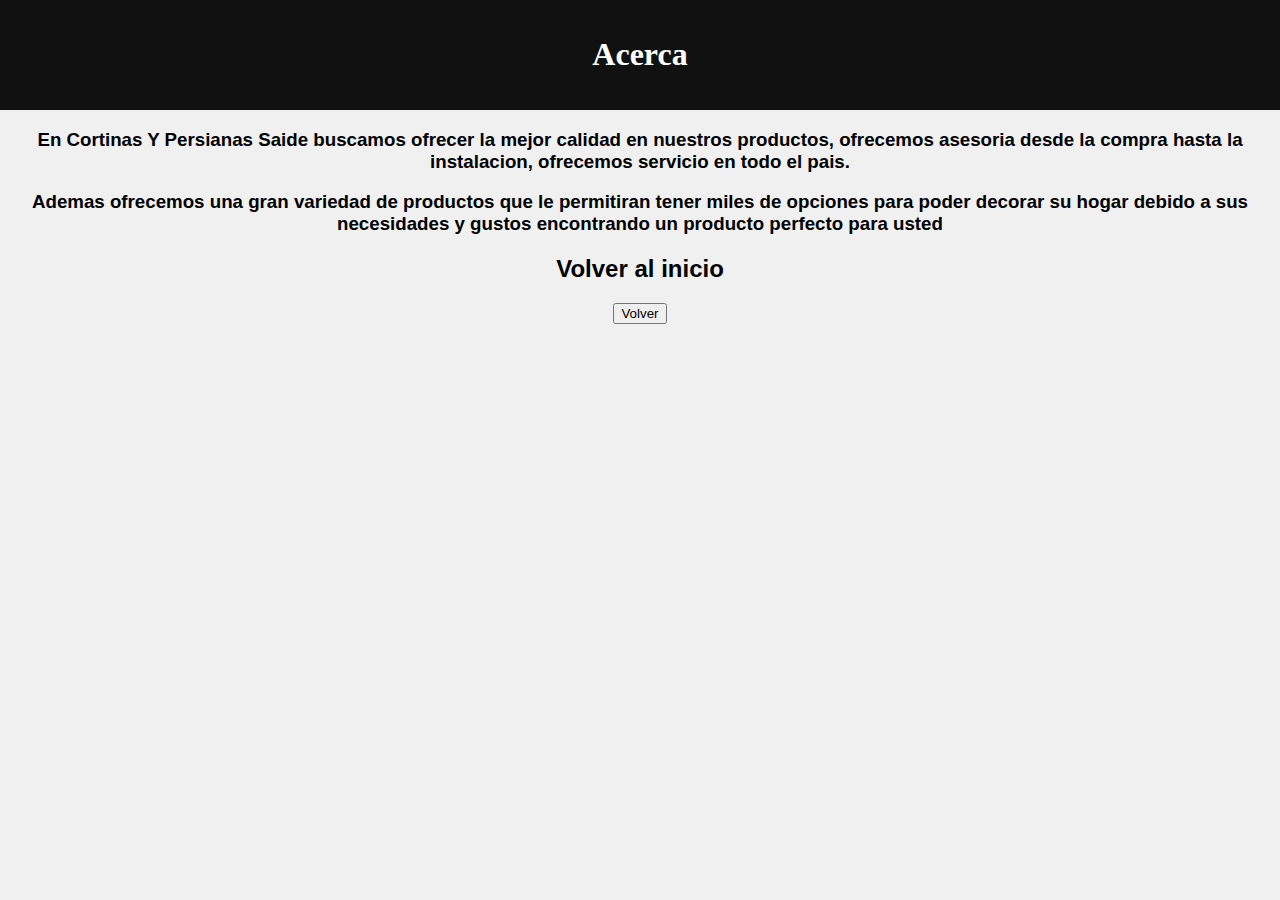
<file: acerca.html>
<!DOCTYPE html>
<head>

<title>Acerca-Cortinas Y Persianas Saide</title>




</head>
<body>
<center>
<header>
  <h1>Acerca</h1>
</header>
</center>

<style>
  body{
    font-family: Arial, sans-serif;
    background:#f0f0f0;
    margin:0;
  }

  header{
    background:#111;
    color:white;
    padding:15px;
    text-align:center;
      font-family: 'Allura', cursive;
  }

  .producto{
    max-width:1000px;
    margin:40px auto;
    background:white;
    padding:25px;
    border-radius:14px;
    box-shadow:0 6px 18px rgba(0,0,0,.1);
    display:flex;
    gap:30px;
    flex-wrap:wrap;
  }

  /* CARRUSEL */
  .carousel{
    position:relative;
    width:100%;
    max-width:420px;
  }

  .carousel img{
    width:100%;
    border-radius:12px;
    object-fit:cover;
    display:block;
  }

  .carousel button{
    position:absolute;
    top:50%;
    transform:translateY(-50%);
    background:rgba(0,0,0,.6);
    color:white;
    border:none;
    font-size:28px;
    padding:6px 12px;
    cursor:pointer;
    border-radius:50%;
  }

  .carousel button:hover{
    background:rgba(0,0,0,.8);
  }

  .prev{ left:10px; }
  .next{ right:10px; }

  /* INFO */
  .info{
    flex:1;
  }

  .info h2{
    font-size:2rem;
    margin-bottom:10px;
  }

  .info p{
    line-height:1.6;
    margin-bottom:20px;
  }

  .info ul{
    margin-bottom:20px;
  }

  .btn{
    display:inline-block;
    background:#25D366;
    color:white;
    padding:12px 20px;
    border-radius:10px;
    text-decoration:none;
    font-weight:bold;
  }

  .btn:hover{
    background:#1ebe5d;
  }

  @media(max-width:768px){
    .producto{
      flex-direction:column;
      align-items:center;
    }
  }
</style>

<center>
<h3>En Cortinas Y Persianas Saide buscamos ofrecer la mejor calidad en nuestros productos, ofrecemos asesoria desde la compra hasta la instalacion, ofrecemos servicio en todo el pais.</h3>
<h3>Ademas ofrecemos una gran variedad de productos que le permitiran tener miles de opciones para poder decorar su hogar debido a sus necesidades y gustos encontrando un producto perfecto para usted</h3>

</center>











</body>








</html>


<center>
<h2> Volver al inicio</h2>
                        <a href="index.html">
      <button>Volver</button>
      </a>
    </div>
    </center>
</file>
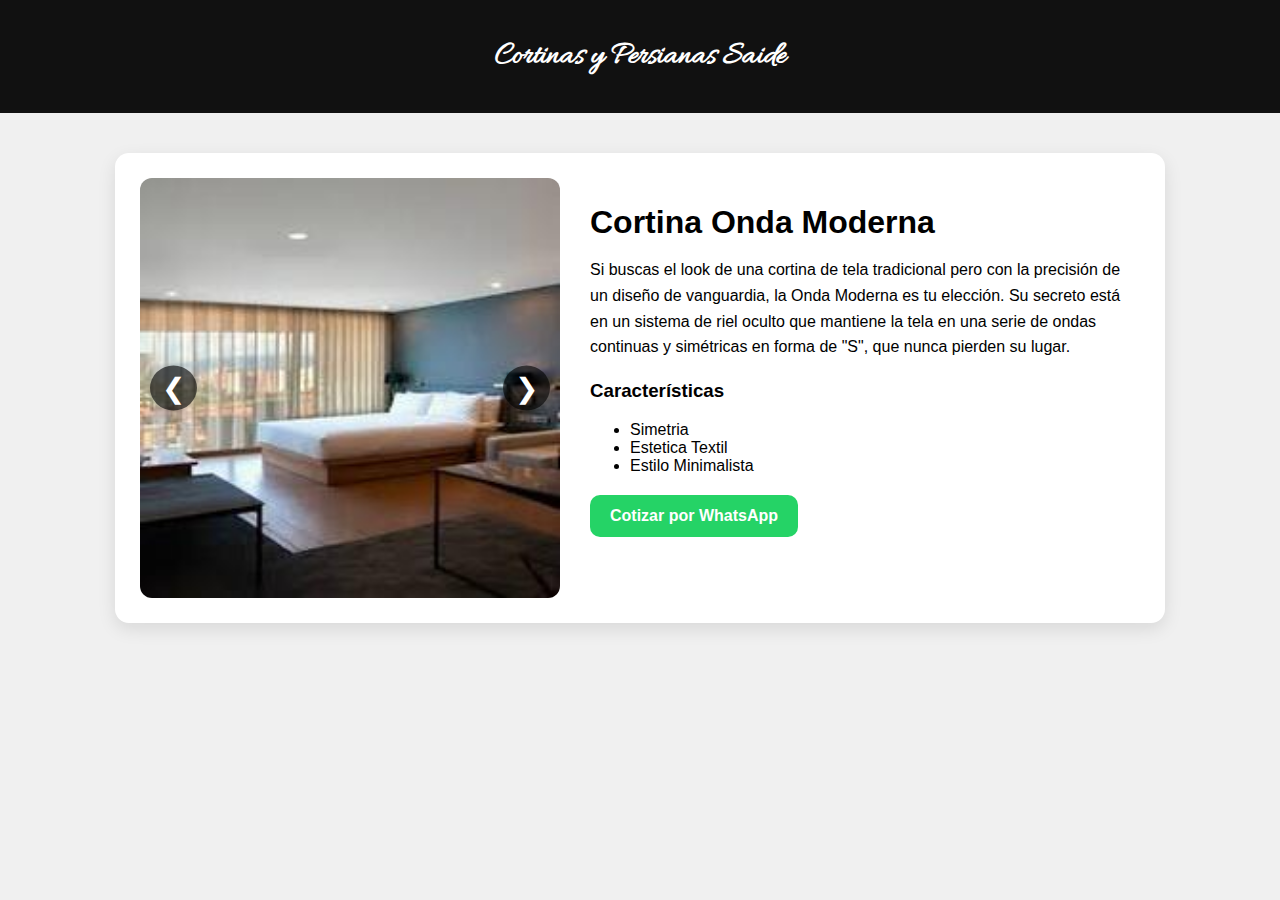
<file: Cortina Onda.html>
<!DOCTYPE html>
<html lang="es">
<head>
<meta charset="UTF-8">
<meta name="viewport" content="width=device-width, initial-scale=1.0">
<title>Cortina Onda Moderna- Cortinas y Persianas Saide</title>

<style>
  body{
    font-family: Arial, sans-serif;
    background:#f0f0f0;
    margin:0;
  }

  header{
    background:#111;
    color:white;
    padding:15px;
    text-align:center;
      font-family: 'Allura', cursive;
  }

  .producto{
    max-width:1000px;
    margin:40px auto;
    background:white;
    padding:25px;
    border-radius:14px;
    box-shadow:0 6px 18px rgba(0,0,0,.1);
    display:flex;
    gap:30px;
    flex-wrap:wrap;
  }

  /* CARRUSEL */
  .carousel{
    position:relative;
    width:100%;
    max-width:420px;
  }

  .carousel img{
    width:100%;
    border-radius:12px;
    object-fit:cover;
    display:block;
  }

  .carousel button{
    position:absolute;
    top:50%;
    transform:translateY(-50%);
    background:rgba(0,0,0,.6);
    color:white;
    border:none;
    font-size:28px;
    padding:6px 12px;
    cursor:pointer;
    border-radius:50%;
  }

  .carousel button:hover{
    background:rgba(0,0,0,.8);
  }

  .prev{ left:10px; }
  .next{ right:10px; }

  /* INFO */
  .info{
    flex:1;
  }

  .info h2{
    font-size:2rem;
    margin-bottom:10px;
  }

  .info p{
    line-height:1.6;
    margin-bottom:20px;
  }

  .info ul{
    margin-bottom:20px;
  }

  .btn{
    display:inline-block;
    background:#25D366;
    color:white;
    padding:12px 20px;
    border-radius:10px;
    text-decoration:none;
    font-weight:bold;
  }

  .btn:hover{
    background:#1ebe5d;
  }

  @media(max-width:768px){
    .producto{
      flex-direction:column;
      align-items:center;
    }
  }
</style>
</head>

<body>

  <link href="https://fonts.googleapis.com/css2?family=Poppins:wght@300;400;600;700&display=swap" rel="stylesheet">
<link href="https://fonts.googleapis.com/css2?family=Dancing+Script:wght@400;600;700&display=swap" rel="stylesheet">
<link href="https://fonts.googleapis.com/css2?family=Allura&display=swap" rel="stylesheet">

<header>
  <h1>Cortinas y Persianas Saide</h1>
</header>

<div class="producto">

  <!-- CARRUSEL JPG -->
  <div class="carousel">
    <img id="slide" src="o1.jpg" alt="Producto">
    <button class="prev" onclick="prev()">&#10094;</button>
    <button class="next" onclick="next()">&#10095;</button>
  </div>

  <!-- INFO -->
  <div class="info">
    <h2>Cortina Onda Moderna</h2>

    <p>
Si buscas el look de una cortina de tela tradicional pero con la precisión de un diseño de vanguardia, la Onda Moderna es tu elección. Su secreto está en un sistema de riel oculto que mantiene la tela en una serie de ondas continuas y simétricas en forma de "S", que nunca pierden su lugar.
    <h3>Características</h3>
    <ul>
      <li>Simetria</li>
      <li>Estetica Textil</li>
      <li>Estilo Minimalista</li>
    </ul>

    <a class="btn" href="https://wa.me/573219881967?text=Hola%2C%20me%20gustaria%20recibir%20informacion%20sobre%20la%20Cortina%20Onda%20Moderna" target="_blank">
      Cotizar por WhatsApp
    </a>
  </div>

</div>

<script>
  const images = [
    'o1.jpg',
    'o2.jpg',
    'o3.jpg'
  ];

  let index = 0;
  const slide = document.getElementById('slide');

  function show(){
    slide.src = images[index];
  }

  function next(){
    index = (index + 1) % images.length;
    show();
  }

  function prev(){
    index = (index - 1 + images.length) % images.length;
    show();
  }
</script>

</body>
</html>
</file>
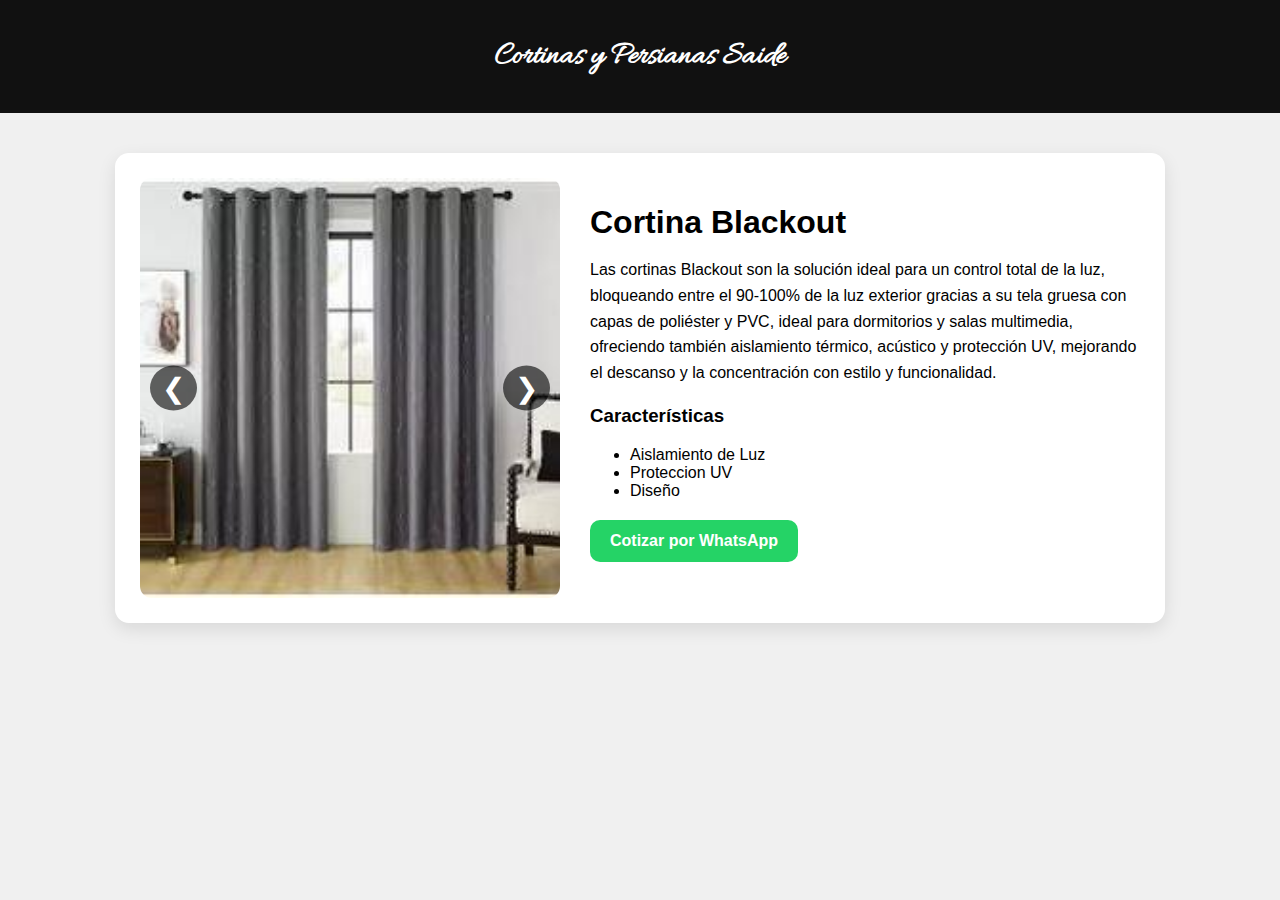
<file: Cortina-blackout.html>
<!DOCTYPE html>
<html lang="es">
<head>
<meta charset="UTF-8">
<meta name="viewport" content="width=device-width, initial-scale=1.0">
<title>Cortina Blackout - Cortinas y Persianas Saide</title>

<style>
  body{
    font-family: Arial, sans-serif;
    background:#f0f0f0;
    margin:0;
  }

  header{
    background:#111;
    color:white;
    padding:15px;
    text-align:center;
      font-family: 'Allura', cursive;
  }

  .producto{
    max-width:1000px;
    margin:40px auto;
    background:white;
    padding:25px;
    border-radius:14px;
    box-shadow:0 6px 18px rgba(0,0,0,.1);
    display:flex;
    gap:30px;
    flex-wrap:wrap;
  }

  /* CARRUSEL */
  .carousel{
    position:relative;
    width:100%;
    max-width:420px;
  }

  .carousel img{
    width:100%;
    border-radius:12px;
    object-fit:cover;
    display:block;
  }

  .carousel button{
    position:absolute;
    top:50%;
    transform:translateY(-50%);
    background:rgba(0,0,0,.6);
    color:white;
    border:none;
    font-size:28px;
    padding:6px 12px;
    cursor:pointer;
    border-radius:50%;
  }

  .carousel button:hover{
    background:rgba(0,0,0,.8);
  }

  .prev{ left:10px; }
  .next{ right:10px; }

  /* INFO */
  .info{
    flex:1;
  }

  .info h2{
    font-size:2rem;
    margin-bottom:10px;
  }

  .info p{
    line-height:1.6;
    margin-bottom:20px;
  }

  .info ul{
    margin-bottom:20px;
  }

  .btn{
    display:inline-block;
    background:#25D366;
    color:white;
    padding:12px 20px;
    border-radius:10px;
    text-decoration:none;
    font-weight:bold;
  }

  .btn:hover{
    background:#1ebe5d;
  }

  @media(max-width:768px){
    .producto{
      flex-direction:column;
      align-items:center;
    }
  }
</style>
</head>

<body>

  <link href="https://fonts.googleapis.com/css2?family=Poppins:wght@300;400;600;700&display=swap" rel="stylesheet">
<link href="https://fonts.googleapis.com/css2?family=Dancing+Script:wght@400;600;700&display=swap" rel="stylesheet">
<link href="https://fonts.googleapis.com/css2?family=Allura&display=swap" rel="stylesheet">

<header>
  <h1>Cortinas y Persianas Saide</h1>
</header>

<div class="producto">

  <!-- CARRUSEL JPG -->
  <div class="carousel">
    <img id="slide" src="b1.jpg" alt="Producto">
    <button class="prev" onclick="prev()">&#10094;</button>
    <button class="next" onclick="next()">&#10095;</button>
  </div>

  <!-- INFO -->
  <div class="info">
    <h2>Cortina Blackout</h2>

    <p>
Las cortinas Blackout son la solución ideal para un control total de la luz, bloqueando entre el 90-100% de la luz exterior gracias a su tela gruesa con capas de poliéster y PVC, ideal para dormitorios y salas multimedia, ofreciendo también aislamiento térmico, acústico y protección UV, mejorando el descanso y la concentración con estilo y funcionalidad.

    <h3>Características</h3>
    <ul>
      <li>Aislamiento de Luz</li>
      <li>Proteccion UV</li>
      <li>Diseño</li>
    </ul>

    <a class="btn" href="https://wa.me/573178117529?text=Hola%2C%20me%20gustaria%20recibir%20informacion%20sobre%20la%20cortina%20blackout" target="_blank">
      Cotizar por WhatsApp
    </a>
  </div>

</div>

<script>
  const images = [
    'b1.jpg',
    'b2.jpg',
    'b3.jpg'
  ];

  let index = 0;
  const slide = document.getElementById('slide');

  function show(){
    slide.src = images[index];
  }

  function next(){
    index = (index + 1) % images.length;
    show();
  }

  function prev(){
    index = (index - 1 + images.length) % images.length;
    show();
  }
</script>

</body>
</html>
</file>
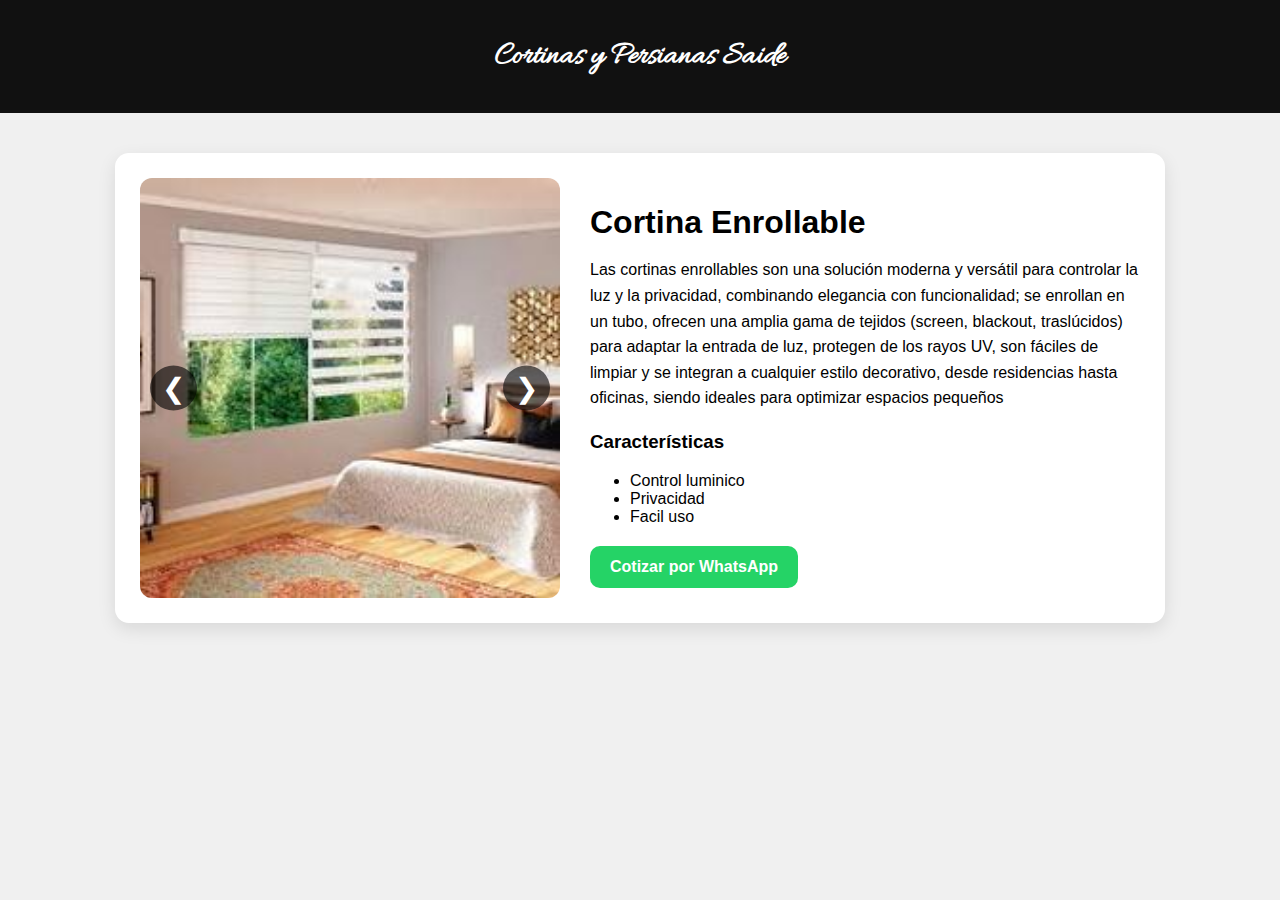
<file: Cortina-enrollable.html>
<!DOCTYPE html>
<html lang="es">
<head>
<meta charset="UTF-8">
<meta name="viewport" content="width=device-width, initial-scale=1.0">
<title>Cortina Enrollable - Cortinas y Persianas Saide</title>

<style>
  body{
    font-family: Arial, sans-serif;
    background:#f0f0f0;
    margin:0;
  }

  header{
    background:#111;
    color:white;
    padding:15px;
    text-align:center;
      font-family: 'Allura', cursive;
  }

  .producto{
    max-width:1000px;
    margin:40px auto;
    background:white;
    padding:25px;
    border-radius:14px;
    box-shadow:0 6px 18px rgba(0,0,0,.1);
    display:flex;
    gap:30px;
    flex-wrap:wrap;
  }

  /* CARRUSEL */
  .carousel{
    position:relative;
    width:100%;
    max-width:420px;
  }

  .carousel img{
    width:100%;
    border-radius:12px;
    object-fit:cover;
    display:block;
  }

  .carousel button{
    position:absolute;
    top:50%;
    transform:translateY(-50%);
    background:rgba(0,0,0,.6);
    color:white;
    border:none;
    font-size:28px;
    padding:6px 12px;
    cursor:pointer;
    border-radius:50%;
  }

  .carousel button:hover{
    background:rgba(0,0,0,.8);
  }

  .prev{ left:10px; }
  .next{ right:10px; }

  /* INFO */
  .info{
    flex:1;
  }

  .info h2{
    font-size:2rem;
    margin-bottom:10px;
  }

  .info p{
    line-height:1.6;
    margin-bottom:20px;
  }

  .info ul{
    margin-bottom:20px;
  }

  .btn{
    display:inline-block;
    background:#25D366;
    color:white;
    padding:12px 20px;
    border-radius:10px;
    text-decoration:none;
    font-weight:bold;
  }

  .btn:hover{
    background:#1ebe5d;
  }

  @media(max-width:768px){
    .producto{
      flex-direction:column;
      align-items:center;
    }
  }
</style>
</head>

<body>

  <link href="https://fonts.googleapis.com/css2?family=Poppins:wght@300;400;600;700&display=swap" rel="stylesheet">
<link href="https://fonts.googleapis.com/css2?family=Dancing+Script:wght@400;600;700&display=swap" rel="stylesheet">
<link href="https://fonts.googleapis.com/css2?family=Allura&display=swap" rel="stylesheet">

<header>
  <h1>Cortinas y Persianas Saide</h1>
</header>

<div class="producto">

  <!-- CARRUSEL JPG -->
  <div class="carousel">
    <img id="slide" src="cort1.jpg" alt="Producto">
    <button class="prev" onclick="prev()">&#10094;</button>
    <button class="next" onclick="next()">&#10095;</button>
  </div>

  <!-- INFO -->
  <div class="info">
    <h2>Cortina Enrollable</h2>

    <p>
Las cortinas enrollables son una solución moderna y versátil para controlar la luz y la privacidad, combinando elegancia con funcionalidad; se enrollan en un tubo, ofrecen una amplia gama de tejidos (screen, blackout, traslúcidos) para adaptar la entrada de luz, protegen de los rayos UV, son fáciles de limpiar y se integran a cualquier estilo decorativo, desde residencias hasta oficinas, siendo ideales para optimizar espacios pequeños

    <h3>Características</h3>
    <ul>
      <li>Control luminico</li>
      <li>Privacidad</li>
      <li>Facil uso</li>
    </ul>

    <a class="btn" href="https://wa.me/573178117529?text=Hola%2C%20me%20gustaria%20recibir%20informacion%20sobre%20la%20cortina%20enrollable" target="_blank">
      Cotizar por WhatsApp
    </a>
  </div>

</div>

<script>
  const images = [
    'cort1.jpg',
    'cort4.jpg',
    'cort3.jpg'
  ];

  let index = 0;
  const slide = document.getElementById('slide');

  function show(){
    slide.src = images[index];
  }

  function next(){
    index = (index + 1) % images.length;
    show();
  }

  function prev(){
    index = (index - 1 + images.length) % images.length;
    show();
  }
</script>

</body>
</html>
</file>
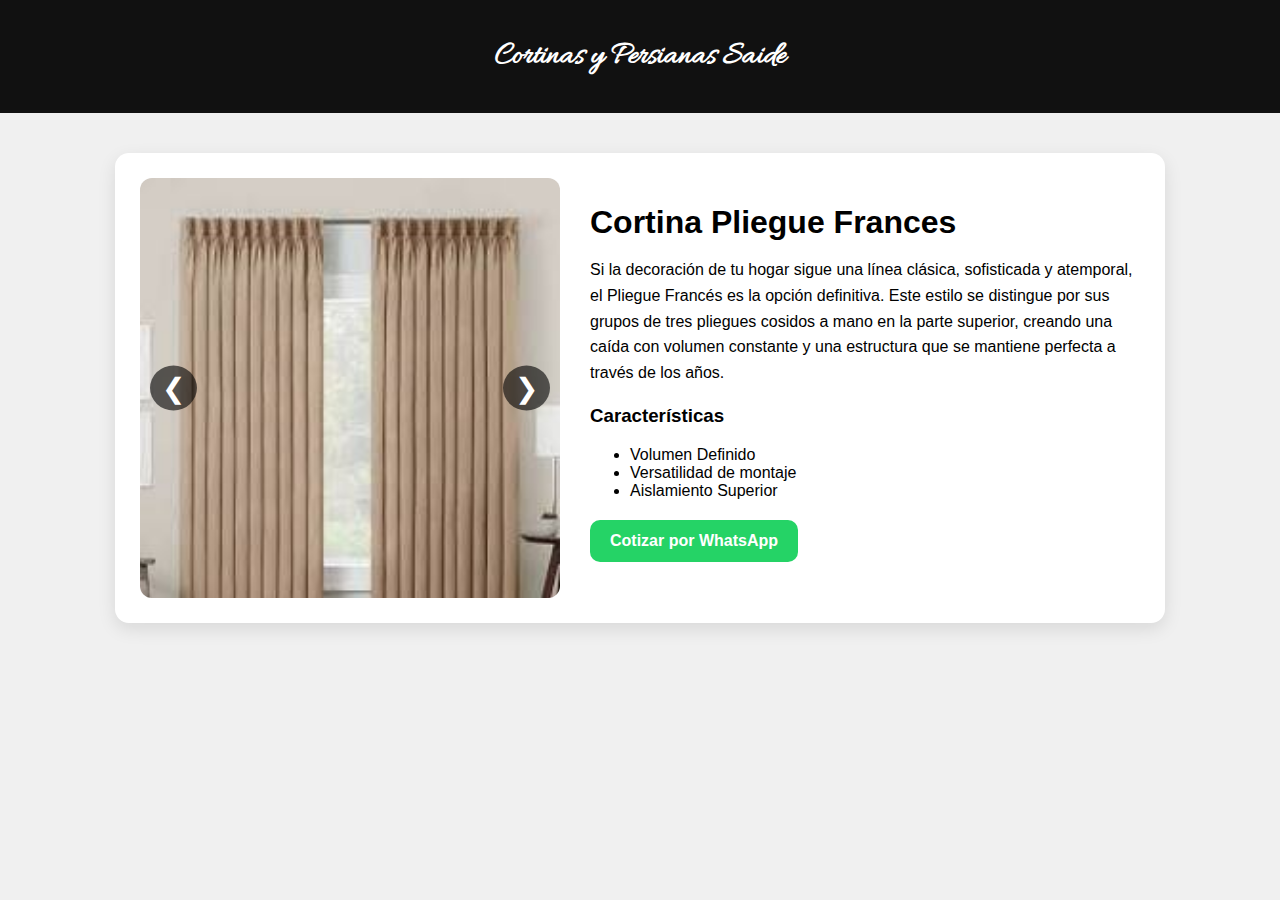
<file: Cortina-Frances.html>
<!DOCTYPE html>
<html lang="es">
<head>
<meta charset="UTF-8">
<meta name="viewport" content="width=device-width, initial-scale=1.0">
<title>Cortina Pliegue Frances- Cortinas y Persianas Saide</title>

<style>
  body{
    font-family: Arial, sans-serif;
    background:#f0f0f0;
    margin:0;
  }

  header{
    background:#111;
    color:white;
    padding:15px;
    text-align:center;
      font-family: 'Allura', cursive;
  }

  .producto{
    max-width:1000px;
    margin:40px auto;
    background:white;
    padding:25px;
    border-radius:14px;
    box-shadow:0 6px 18px rgba(0,0,0,.1);
    display:flex;
    gap:30px;
    flex-wrap:wrap;
  }

  /* CARRUSEL */
  .carousel{
    position:relative;
    width:100%;
    max-width:420px;
  }

  .carousel img{
    width:100%;
    border-radius:12px;
    object-fit:cover;
    display:block;
  }

  .carousel button{
    position:absolute;
    top:50%;
    transform:translateY(-50%);
    background:rgba(0,0,0,.6);
    color:white;
    border:none;
    font-size:28px;
    padding:6px 12px;
    cursor:pointer;
    border-radius:50%;
  }

  .carousel button:hover{
    background:rgba(0,0,0,.8);
  }

  .prev{ left:10px; }
  .next{ right:10px; }

  /* INFO */
  .info{
    flex:1;
  }

  .info h2{
    font-size:2rem;
    margin-bottom:10px;
  }

  .info p{
    line-height:1.6;
    margin-bottom:20px;
  }

  .info ul{
    margin-bottom:20px;
  }

  .btn{
    display:inline-block;
    background:#25D366;
    color:white;
    padding:12px 20px;
    border-radius:10px;
    text-decoration:none;
    font-weight:bold;
  }

  .btn:hover{
    background:#1ebe5d;
  }

  @media(max-width:768px){
    .producto{
      flex-direction:column;
      align-items:center;
    }
  }
</style>
</head>

<body>

  <link href="https://fonts.googleapis.com/css2?family=Poppins:wght@300;400;600;700&display=swap" rel="stylesheet">
<link href="https://fonts.googleapis.com/css2?family=Dancing+Script:wght@400;600;700&display=swap" rel="stylesheet">
<link href="https://fonts.googleapis.com/css2?family=Allura&display=swap" rel="stylesheet">

<header>
  <h1>Cortinas y Persianas Saide</h1>
</header>

<div class="producto">

  <!-- CARRUSEL JPG -->
  <div class="carousel">
    <img id="slide" src="x1.jpg" alt="Producto">
    <button class="prev" onclick="prev()">&#10094;</button>
    <button class="next" onclick="next()">&#10095;</button>
  </div>

  <!-- INFO -->
  <div class="info">
    <h2>Cortina Pliegue Frances</h2>

    <p>
Si la decoración de tu hogar sigue una línea clásica, sofisticada y atemporal, el Pliegue Francés es la opción definitiva. Este estilo se distingue por sus grupos de tres pliegues cosidos a mano en la parte superior, creando una caída con volumen constante y una estructura que se mantiene perfecta a través de los años.
    <h3>Características</h3>
    <ul>
      <li>Volumen Definido</li>
      <li>Versatilidad de montaje</li>
      <li>Aislamiento Superior</li>
    </ul>

    <a class="btn" href="https://wa.me/573219881967?text=Hola%2C%20me%20gustaria%20recibir%20informacion%20sobre%20la%20Cortina%20Pliegue%20Frances" target="_blank">
      Cotizar por WhatsApp
    </a>
  </div>

</div>

<script>
  const images = [
    'x1.jpg',
    'x2.jpg',
    'x3.jpg'
  ];

  let index = 0;
  const slide = document.getElementById('slide');

  function show(){
    slide.src = images[index];
  }

  function next(){
    index = (index + 1) % images.length;
    show();
  }

  function prev(){
    index = (index - 1 + images.length) % images.length;
    show();
  }
</script>

</body>
</html>
</file>
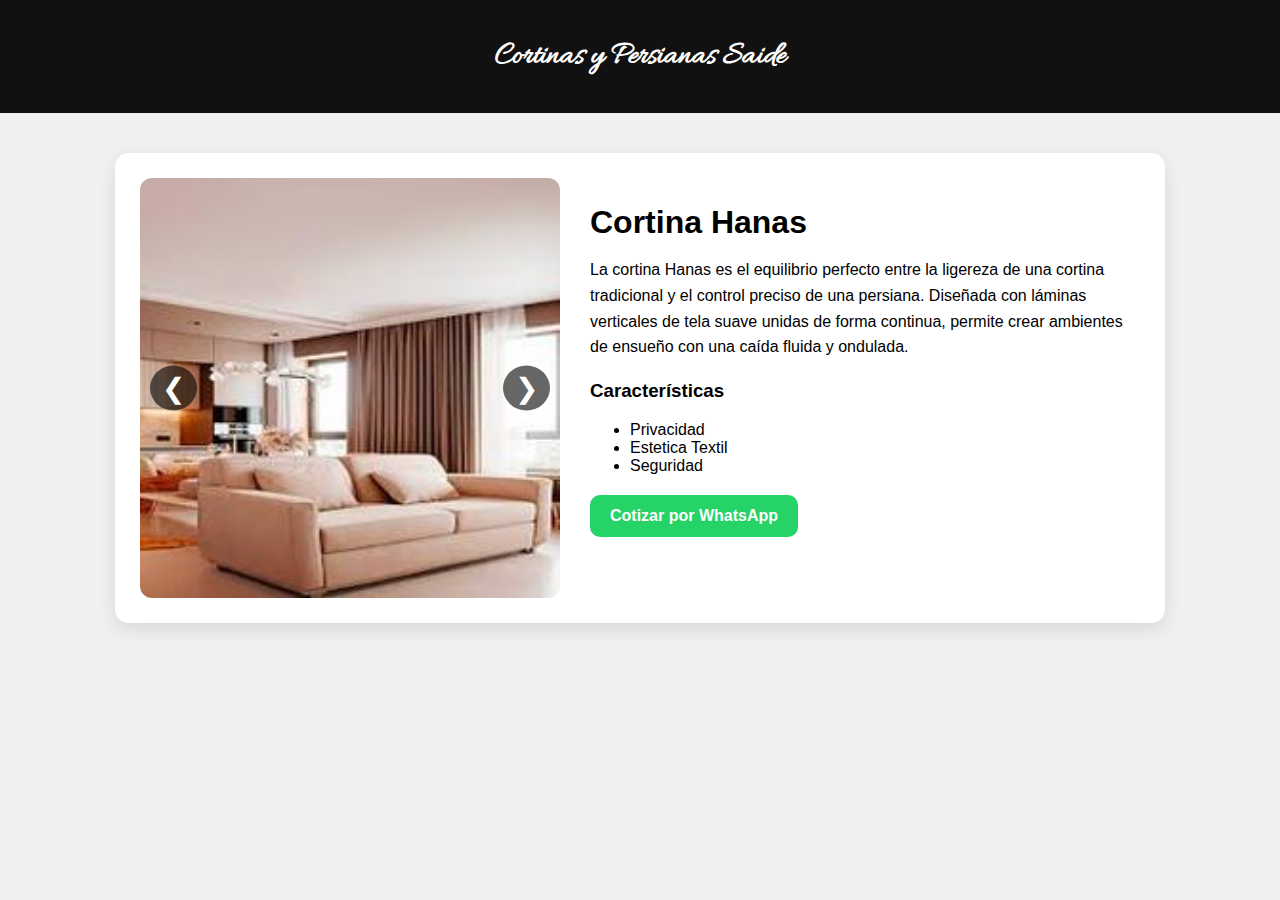
<file: Cortina-hanas.html>
<!DOCTYPE html>
<html lang="es">
<head>
<meta charset="UTF-8">
<meta name="viewport" content="width=device-width, initial-scale=1.0">
<title>Cortina Hanas- Cortinas y Persianas Saide</title>

<style>
  body{
    font-family: Arial, sans-serif;
    background:#f0f0f0;
    margin:0;
  }

  header{
    background:#111;
    color:white;
    padding:15px;
    text-align:center;
      font-family: 'Allura', cursive;
  }

  .producto{
    max-width:1000px;
    margin:40px auto;
    background:white;
    padding:25px;
    border-radius:14px;
    box-shadow:0 6px 18px rgba(0,0,0,.1);
    display:flex;
    gap:30px;
    flex-wrap:wrap;
  }

  /* CARRUSEL */
  .carousel{
    position:relative;
    width:100%;
    max-width:420px;
  }

  .carousel img{
    width:100%;
    border-radius:12px;
    object-fit:cover;
    display:block;
  }

  .carousel button{
    position:absolute;
    top:50%;
    transform:translateY(-50%);
    background:rgba(0,0,0,.6);
    color:white;
    border:none;
    font-size:28px;
    padding:6px 12px;
    cursor:pointer;
    border-radius:50%;
  }

  .carousel button:hover{
    background:rgba(0,0,0,.8);
  }

  .prev{ left:10px; }
  .next{ right:10px; }

  /* INFO */
  .info{
    flex:1;
  }

  .info h2{
    font-size:2rem;
    margin-bottom:10px;
  }

  .info p{
    line-height:1.6;
    margin-bottom:20px;
  }

  .info ul{
    margin-bottom:20px;
  }

  .btn{
    display:inline-block;
    background:#25D366;
    color:white;
    padding:12px 20px;
    border-radius:10px;
    text-decoration:none;
    font-weight:bold;
  }

  .btn:hover{
    background:#1ebe5d;
  }

  @media(max-width:768px){
    .producto{
      flex-direction:column;
      align-items:center;
    }
  }
</style>
</head>

<body>

  <link href="https://fonts.googleapis.com/css2?family=Poppins:wght@300;400;600;700&display=swap" rel="stylesheet">
<link href="https://fonts.googleapis.com/css2?family=Dancing+Script:wght@400;600;700&display=swap" rel="stylesheet">
<link href="https://fonts.googleapis.com/css2?family=Allura&display=swap" rel="stylesheet">

<header>
  <h1>Cortinas y Persianas Saide</h1>
</header>

<div class="producto">

  <!-- CARRUSEL JPG -->
  <div class="carousel">
    <img id="slide" src="h1.jpg" alt="Producto">
    <button class="prev" onclick="prev()">&#10094;</button>
    <button class="next" onclick="next()">&#10095;</button>
  </div>

  <!-- INFO -->
  <div class="info">
    <h2>Cortina Hanas</h2>

    <p>
La cortina Hanas es el equilibrio perfecto entre la ligereza de una cortina tradicional y el control preciso de una persiana. Diseñada con láminas verticales de tela suave unidas de forma continua, permite crear ambientes de ensueño con una caída fluida y ondulada.
    <h3>Características</h3>
    <ul>
      <li>Privacidad</li>
      <li>Estetica Textil</li>
      <li>Seguridad</li>
    </ul>

    <a class="btn" href="https://wa.me/573219881967?text=Hola%2C%20me%20gustaria%20recibir%20informacion%20sobre%20la%20Cortina%20Hanas" target="_blank">
      Cotizar por WhatsApp
    </a>
  </div>

</div>

<script>
  const images = [
    'h1.jpg',
    'h2.jpg',
    'h3.jpg'
  ];

  let index = 0;
  const slide = document.getElementById('slide');

  function show(){
    slide.src = images[index];
  }

  function next(){
    index = (index + 1) % images.length;
    show();
  }

  function prev(){
    index = (index - 1 + images.length) % images.length;
    show();
  }
</script>

</body>
</html>
</file>
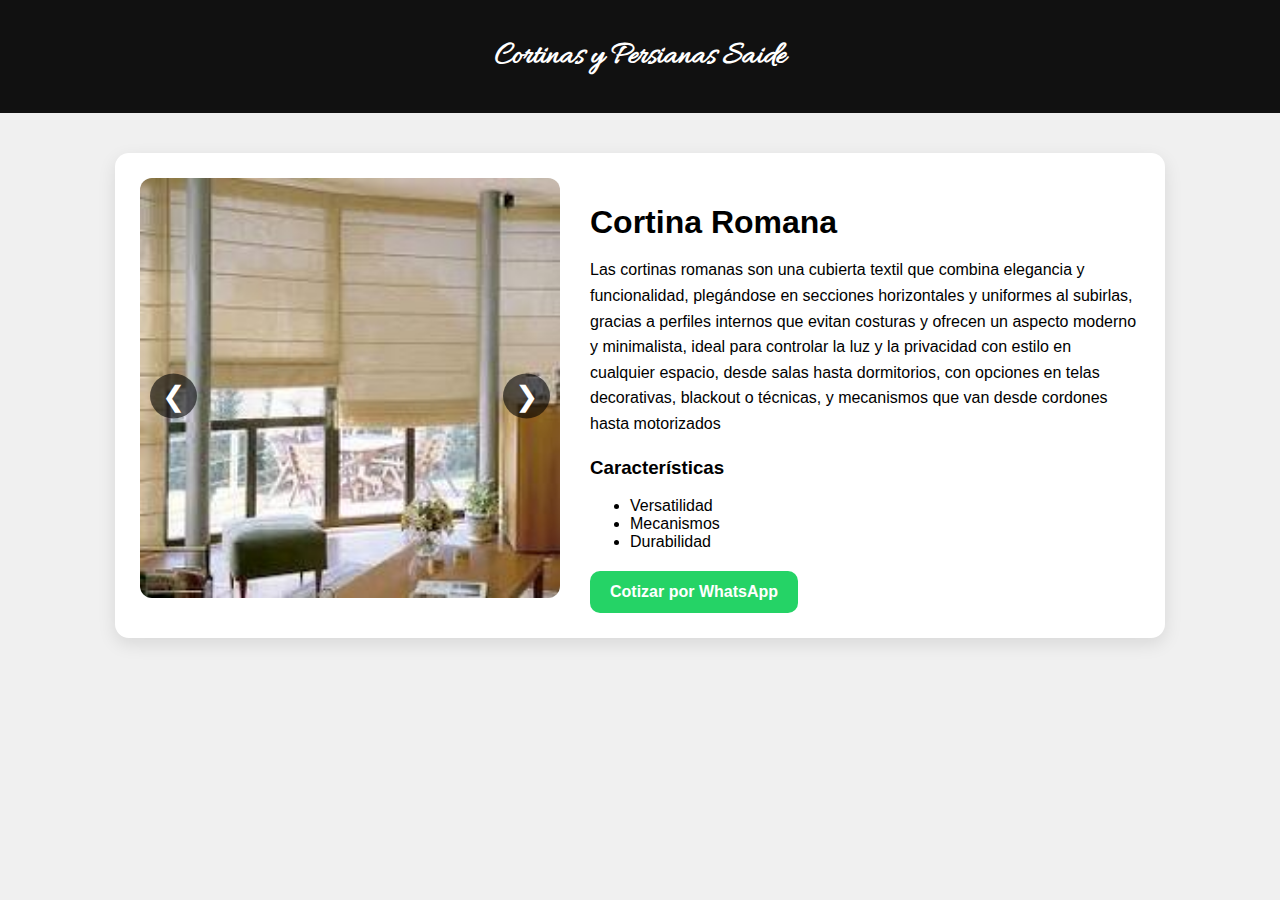
<file: Cortina-romana.html>
<!DOCTYPE html>
<html lang="es">
<head>
<meta charset="UTF-8">
<meta name="viewport" content="width=device-width, initial-scale=1.0">
<title>Cortina Romana - Cortinas y Persianas Saide</title>

<style>
  body{
    font-family: Arial, sans-serif;
    background:#f0f0f0;
    margin:0;
  }

  header{
    background:#111;
    color:white;
    padding:15px;
    text-align:center;
      font-family: 'Allura', cursive;
  }

  .producto{
    max-width:1000px;
    margin:40px auto;
    background:white;
    padding:25px;
    border-radius:14px;
    box-shadow:0 6px 18px rgba(0,0,0,.1);
    display:flex;
    gap:30px;
    flex-wrap:wrap;
  }

  /* CARRUSEL */
  .carousel{
    position:relative;
    width:100%;
    max-width:420px;
  }

  .carousel img{
    width:100%;
    border-radius:12px;
    object-fit:cover;
    display:block;
  }

  .carousel button{
    position:absolute;
    top:50%;
    transform:translateY(-50%);
    background:rgba(0,0,0,.6);
    color:white;
    border:none;
    font-size:28px;
    padding:6px 12px;
    cursor:pointer;
    border-radius:50%;
  }

  .carousel button:hover{
    background:rgba(0,0,0,.8);
  }

  .prev{ left:10px; }
  .next{ right:10px; }

  /* INFO */
  .info{
    flex:1;
  }

  .info h2{
    font-size:2rem;
    margin-bottom:10px;
  }

  .info p{
    line-height:1.6;
    margin-bottom:20px;
  }

  .info ul{
    margin-bottom:20px;
  }

  .btn{
    display:inline-block;
    background:#25D366;
    color:white;
    padding:12px 20px;
    border-radius:10px;
    text-decoration:none;
    font-weight:bold;
  }

  .btn:hover{
    background:#1ebe5d;
  }

  @media(max-width:768px){
    .producto{
      flex-direction:column;
      align-items:center;
    }
  }
</style>
</head>

<body>

  <link href="https://fonts.googleapis.com/css2?family=Poppins:wght@300;400;600;700&display=swap" rel="stylesheet">
<link href="https://fonts.googleapis.com/css2?family=Dancing+Script:wght@400;600;700&display=swap" rel="stylesheet">
<link href="https://fonts.googleapis.com/css2?family=Allura&display=swap" rel="stylesheet">

<header>
  <h1>Cortinas y Persianas Saide</h1>
</header>

<div class="producto">

  <!-- CARRUSEL JPG -->
  <div class="carousel">
    <img id="slide" src="bachata1.jpg" alt="Producto">
    <button class="prev" onclick="prev()">&#10094;</button>
    <button class="next" onclick="next()">&#10095;</button>
  </div>

  <!-- INFO -->
  <div class="info">
    <h2>Cortina Romana</h2>

    <p>
Las cortinas romanas son una cubierta textil que combina elegancia y funcionalidad, plegándose en secciones horizontales y uniformes al subirlas, gracias a perfiles internos que evitan costuras y ofrecen un aspecto moderno y minimalista, ideal para controlar la luz y la privacidad con estilo en cualquier espacio, desde salas hasta dormitorios, con opciones en telas decorativas, blackout o técnicas, y mecanismos que van desde cordones hasta motorizados
    <h3>Características</h3>
    <ul>
      <li>Versatilidad</li>
      <li>Mecanismos</li>
      <li>Durabilidad</li>
    </ul>

    <a class="btn" href="https://wa.me/573219881967?text=Hola%2C%20me%20gustaria%20recibir%20informacion%20sobre%20la%20cortina%20romana" target="_blank">
      Cotizar por WhatsApp
    </a>
  </div>

</div>

<script>
  const images = [
    'bachata1.jpg',
    'bachata2.jpg',
    'bachata3.jpg'
  ];

  let index = 0;
  const slide = document.getElementById('slide');

  function show(){
    slide.src = images[index];
  }

  function next(){
    index = (index + 1) % images.length;
    show();
  }

  function prev(){
    index = (index - 1 + images.length) % images.length;
    show();
  }
</script>

</body>
</html>
</file>
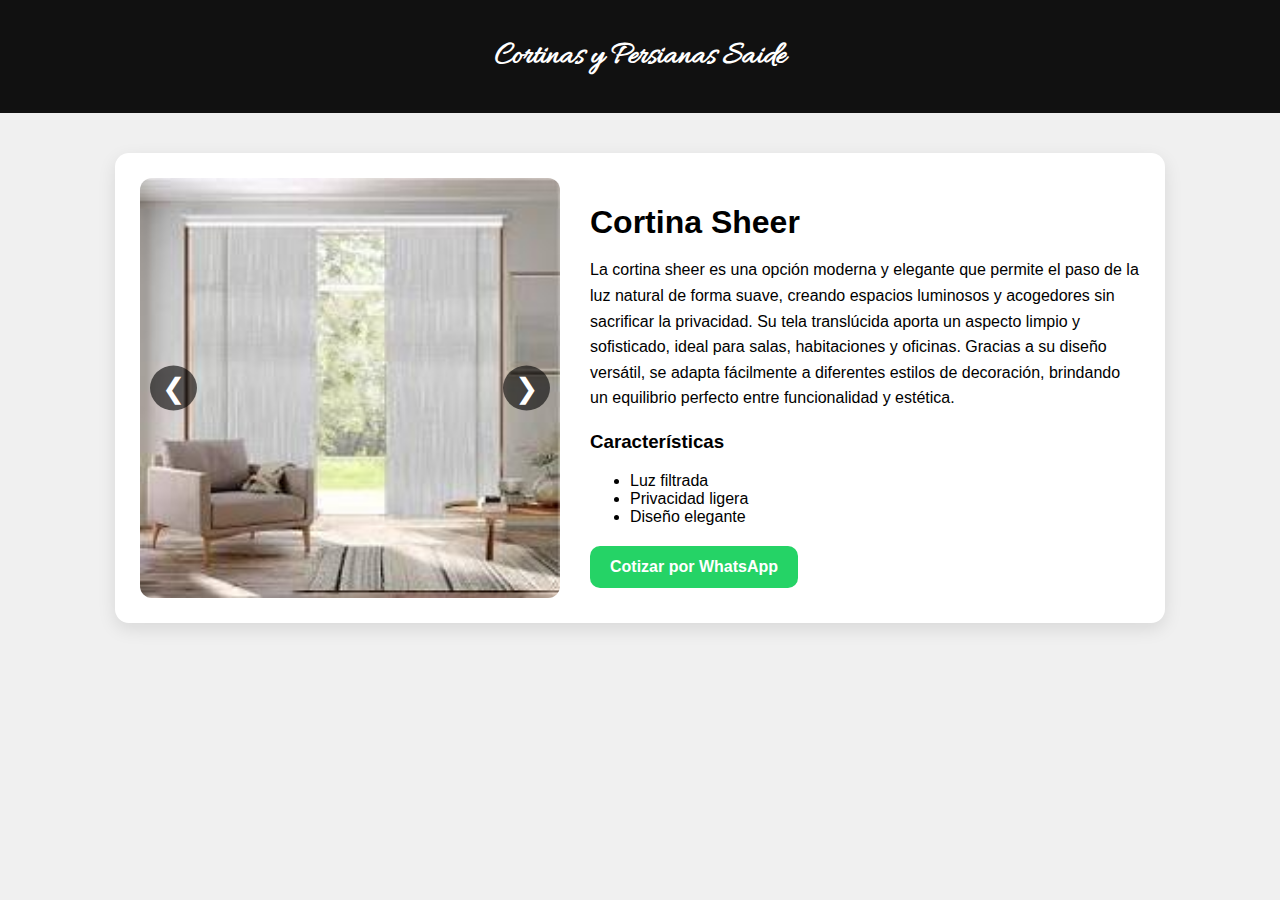
<file: Cortina-Sheer.html>
<!DOCTYPE html>
<html lang="es">
<head>
<meta charset="UTF-8">
<meta name="viewport" content="width=device-width, initial-scale=1.0">
<title>Cortina Sheer- Cortinas y Persianas Saide</title>

<style>
  body{
    font-family: Arial, sans-serif;
    background:#f0f0f0;
    margin:0;
  }

  header{
    background:#111;
    color:white;
    padding:15px;
    text-align:center;
      font-family: 'Allura', cursive;
  }

  .producto{
    max-width:1000px;
    margin:40px auto;
    background:white;
    padding:25px;
    border-radius:14px;
    box-shadow:0 6px 18px rgba(0,0,0,.1);
    display:flex;
    gap:30px;
    flex-wrap:wrap;
  }

  /* CARRUSEL */
  .carousel{
    position:relative;
    width:100%;
    max-width:420px;
  }

  .carousel img{
    width:100%;
    border-radius:12px;
    object-fit:cover;
    display:block;
  }

  .carousel button{
    position:absolute;
    top:50%;
    transform:translateY(-50%);
    background:rgba(0,0,0,.6);
    color:white;
    border:none;
    font-size:28px;
    padding:6px 12px;
    cursor:pointer;
    border-radius:50%;
  }

  .carousel button:hover{
    background:rgba(0,0,0,.8);
  }

  .prev{ left:10px; }
  .next{ right:10px; }

  /* INFO */
  .info{
    flex:1;
  }

  .info h2{
    font-size:2rem;
    margin-bottom:10px;
  }

  .info p{
    line-height:1.6;
    margin-bottom:20px;
  }

  .info ul{
    margin-bottom:20px;
  }

  .btn{
    display:inline-block;
    background:#25D366;
    color:white;
    padding:12px 20px;
    border-radius:10px;
    text-decoration:none;
    font-weight:bold;
  }

  .btn:hover{
    background:#1ebe5d;
  }

  @media(max-width:768px){
    .producto{
      flex-direction:column;
      align-items:center;
    }
  }
</style>
</head>

<body>

  <link href="https://fonts.googleapis.com/css2?family=Poppins:wght@300;400;600;700&display=swap" rel="stylesheet">
<link href="https://fonts.googleapis.com/css2?family=Dancing+Script:wght@400;600;700&display=swap" rel="stylesheet">
<link href="https://fonts.googleapis.com/css2?family=Allura&display=swap" rel="stylesheet">

<header>
  <h1>Cortinas y Persianas Saide</h1>
</header>

<div class="producto">

  <!-- CARRUSEL JPG -->
  <div class="carousel">
    <img id="slide" src="Panel1.jpg" alt="Producto">
    <button class="prev" onclick="prev()">&#10094;</button>
    <button class="next" onclick="next()">&#10095;</button>
  </div>

  <!-- INFO -->
  <div class="info">
    <h2>Cortina Sheer</h2>

    <p>
La cortina sheer es una opción moderna y elegante que permite el paso de la luz natural de forma suave, creando espacios luminosos y acogedores sin sacrificar la privacidad. Su tela translúcida aporta un aspecto limpio y sofisticado, ideal para salas, habitaciones y oficinas. Gracias a su diseño versátil, se adapta fácilmente a diferentes estilos de decoración, brindando un equilibrio perfecto entre funcionalidad y estética.
    </p>

    <h3>Características</h3>
    <ul>
      <li>Luz filtrada</li>
      <li>Privacidad ligera</li>
      <li>Diseño elegante</li>
    </ul>

    <a class="btn" href="https://wa.me/573219881967?text=Hola%2C%20me%20gustaria%20recibir%20informacion%20sobre%20la%20cortina%20sheer" target="_blank">
      Cotizar por WhatsApp
    </a>
  </div>

</div>

<script>
  const images = [
    'sheer1.jpg',
    'sheer2.jpg',
    'sheer3.jpg'
  ];

  let index = 0;
  const slide = document.getElementById('slide');

  function show(){
    slide.src = images[index];
  }

  function next(){
    index = (index + 1) % images.length;
    show();
  }

  function prev(){
    index = (index - 1 + images.length) % images.length;
    show();
  }
</script>

</body>
</html>
</file>
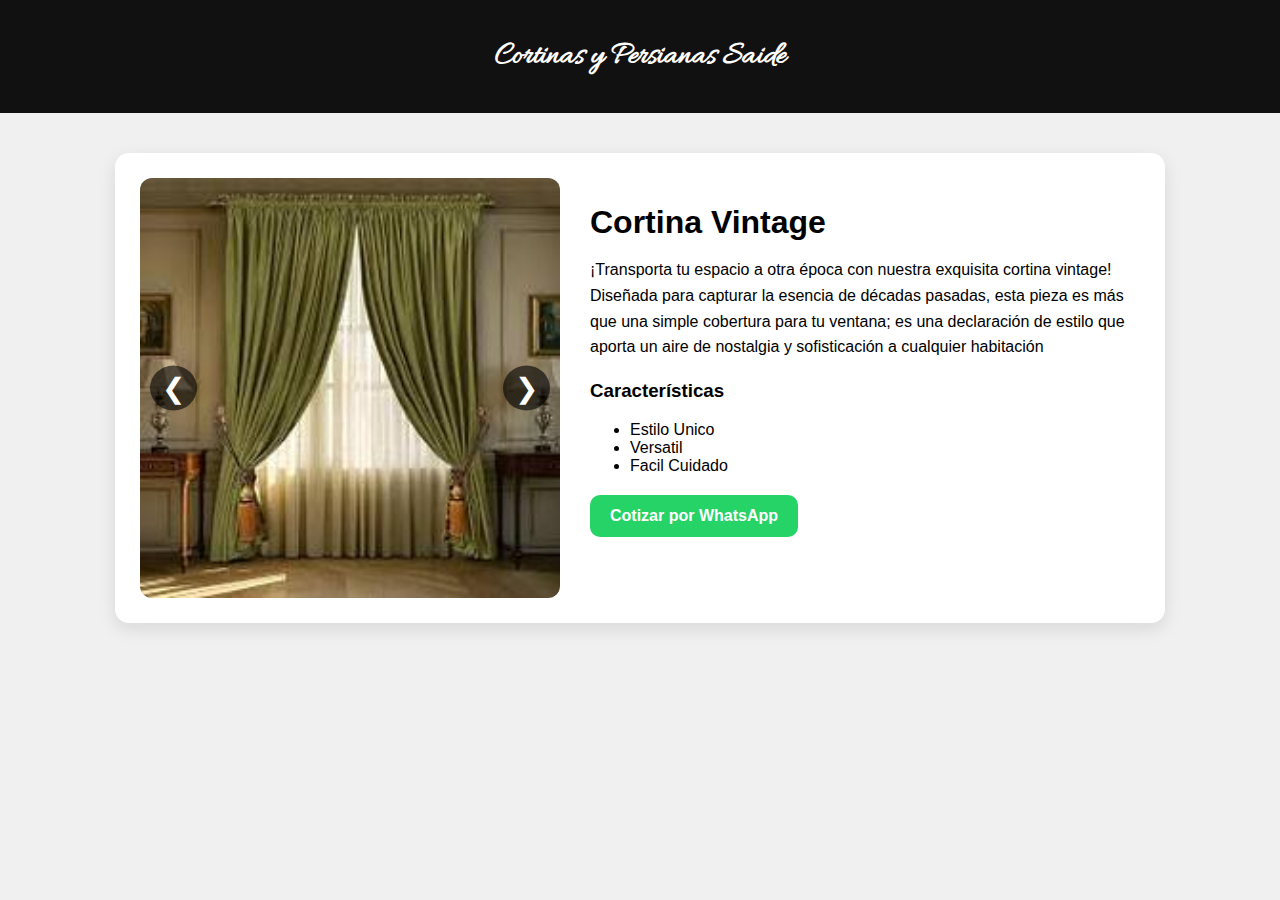
<file: Cortina-vintage.html>
<!DOCTYPE html>
<html lang="es">
<head>
<meta charset="UTF-8">
<meta name="viewport" content="width=device-width, initial-scale=1.0">
<title>Cortina Vintage- Cortinas y Persianas Saide</title>

<style>
  body{
    font-family: Arial, sans-serif;
    background:#f0f0f0;
    margin:0;
  }

  header{
    background:#111;
    color:white;
    padding:15px;
    text-align:center;
      font-family: 'Allura', cursive;
  }

  .producto{
    max-width:1000px;
    margin:40px auto;
    background:white;
    padding:25px;
    border-radius:14px;
    box-shadow:0 6px 18px rgba(0,0,0,.1);
    display:flex;
    gap:30px;
    flex-wrap:wrap;
  }

  /* CARRUSEL */
  .carousel{
    position:relative;
    width:100%;
    max-width:420px;
  }

  .carousel img{
    width:100%;
    border-radius:12px;
    object-fit:cover;
    display:block;
  }

  .carousel button{
    position:absolute;
    top:50%;
    transform:translateY(-50%);
    background:rgba(0,0,0,.6);
    color:white;
    border:none;
    font-size:28px;
    padding:6px 12px;
    cursor:pointer;
    border-radius:50%;
  }

  .carousel button:hover{
    background:rgba(0,0,0,.8);
  }

  .prev{ left:10px; }
  .next{ right:10px; }

  /* INFO */
  .info{
    flex:1;
  }

  .info h2{
    font-size:2rem;
    margin-bottom:10px;
  }

  .info p{
    line-height:1.6;
    margin-bottom:20px;
  }

  .info ul{
    margin-bottom:20px;
  }

  .btn{
    display:inline-block;
    background:#25D366;
    color:white;
    padding:12px 20px;
    border-radius:10px;
    text-decoration:none;
    font-weight:bold;
  }

  .btn:hover{
    background:#1ebe5d;
  }

  @media(max-width:768px){
    .producto{
      flex-direction:column;
      align-items:center;
    }
  }
</style>
</head>

<body>

  <link href="https://fonts.googleapis.com/css2?family=Poppins:wght@300;400;600;700&display=swap" rel="stylesheet">
<link href="https://fonts.googleapis.com/css2?family=Dancing+Script:wght@400;600;700&display=swap" rel="stylesheet">
<link href="https://fonts.googleapis.com/css2?family=Allura&display=swap" rel="stylesheet">

<header>
  <h1>Cortinas y Persianas Saide</h1>
</header>

<div class="producto">

  <!-- CARRUSEL JPG -->
  <div class="carousel">
    <img id="slide" src="v1.jpg" alt="Producto">
    <button class="prev" onclick="prev()">&#10094;</button>
    <button class="next" onclick="next()">&#10095;</button>
  </div>

  <!-- INFO -->
  <div class="info">
    <h2>Cortina Vintage</h2>

    <p>
¡Transporta tu espacio a otra época con nuestra exquisita cortina vintage! Diseñada para capturar la esencia de décadas pasadas, esta pieza es más que una simple cobertura para tu ventana; es una declaración de estilo que aporta un aire de nostalgia y sofisticación a cualquier habitación

    <h3>Características</h3>
    <ul>
      <li>Estilo Unico</li>
      <li>Versatil</li>
      <li>Facil Cuidado</li>
    </ul>

    <a class="btn" href="https://wa.me/573178117529?text=Hola%2C%20me%20gustaria%20recibir%20informacion%20sobre%20la%20cortina%20vintage" target="_blank">
      Cotizar por WhatsApp
    </a>
  </div>

</div>

<script>
  const images = [
    'v1.jpg',
    'v2.jpg',
    'v3.jpg'
  ];

  let index = 0;
  const slide = document.getElementById('slide');

  function show(){
    slide.src = images[index];
  }

  function next(){
    index = (index + 1) % images.length;
    show();
  }

  function prev(){
    index = (index - 1 + images.length) % images.length;
    show();
  }
</script>

</body>
</html>
</file>
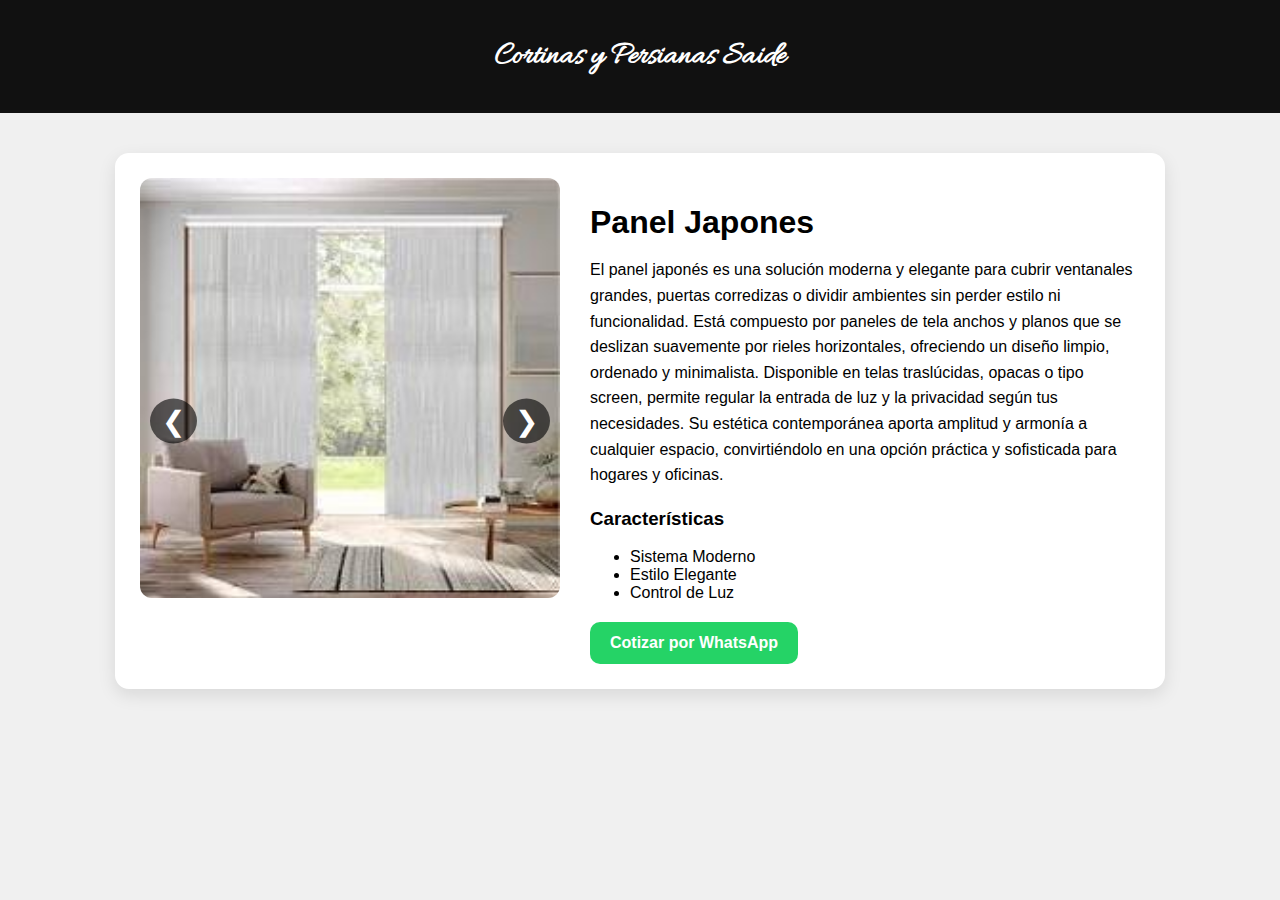
<file: Panel-Japones.html>
<!DOCTYPE html>
<html lang="es">
<head>
<meta charset="UTF-8">
<meta name="viewport" content="width=device-width, initial-scale=1.0">
<title>Panel Japones- Cortinas y Persianas Saide</title>

<style>
  body{
    font-family: Arial, sans-serif;
    background:#f0f0f0;
    margin:0;
  }

  header{
    background:#111;
    color:white;
    padding:15px;
    text-align:center;
      font-family: 'Allura', cursive;
  }

  .producto{
    max-width:1000px;
    margin:40px auto;
    background:white;
    padding:25px;
    border-radius:14px;
    box-shadow:0 6px 18px rgba(0,0,0,.1);
    display:flex;
    gap:30px;
    flex-wrap:wrap;
  }

  /* CARRUSEL */
  .carousel{
    position:relative;
    width:100%;
    max-width:420px;
  }

  .carousel img{
    width:100%;
    border-radius:12px;
    object-fit:cover;
    display:block;
  }

  .carousel button{
    position:absolute;
    top:50%;
    transform:translateY(-50%);
    background:rgba(0,0,0,.6);
    color:white;
    border:none;
    font-size:28px;
    padding:6px 12px;
    cursor:pointer;
    border-radius:50%;
  }

  .carousel button:hover{
    background:rgba(0,0,0,.8);
  }

  .prev{ left:10px; }
  .next{ right:10px; }

  /* INFO */
  .info{
    flex:1;
  }

  .info h2{
    font-size:2rem;
    margin-bottom:10px;
  }

  .info p{
    line-height:1.6;
    margin-bottom:20px;
  }

  .info ul{
    margin-bottom:20px;
  }

  .btn{
    display:inline-block;
    background:#25D366;
    color:white;
    padding:12px 20px;
    border-radius:10px;
    text-decoration:none;
    font-weight:bold;
  }

  .btn:hover{
    background:#1ebe5d;
  }

  @media(max-width:768px){
    .producto{
      flex-direction:column;
      align-items:center;
    }
  }
</style>
</head>

<body>

  <link href="https://fonts.googleapis.com/css2?family=Poppins:wght@300;400;600;700&display=swap" rel="stylesheet">
<link href="https://fonts.googleapis.com/css2?family=Dancing+Script:wght@400;600;700&display=swap" rel="stylesheet">
<link href="https://fonts.googleapis.com/css2?family=Allura&display=swap" rel="stylesheet">

<header>
  <h1>Cortinas y Persianas Saide</h1>
</header>

<div class="producto">

  <!-- CARRUSEL JPG -->
  <div class="carousel">
    <img id="slide" src="Panel1.jpg" alt="Producto">
    <button class="prev" onclick="prev()">&#10094;</button>
    <button class="next" onclick="next()">&#10095;</button>
  </div>

  <!-- INFO -->
  <div class="info">
    <h2>Panel Japones</h2>

    <p>
El panel japonés es una solución moderna y elegante para cubrir ventanales grandes, puertas corredizas o dividir ambientes sin perder estilo ni funcionalidad. Está compuesto por paneles de tela anchos y planos que se deslizan suavemente por rieles horizontales, ofreciendo un diseño limpio, ordenado y minimalista. Disponible en telas traslúcidas, opacas o tipo screen, permite regular la entrada de luz y la privacidad según tus necesidades. Su estética contemporánea aporta amplitud y armonía a cualquier espacio, convirtiéndolo en una opción práctica y sofisticada para hogares y oficinas.
    </p>

    <h3>Características</h3>
    <ul>
      <li>Sistema Moderno</li>
      <li>Estilo Elegante</li>
      <li>Control de Luz</li>
    </ul>

    <a class="btn" href="https://wa.me/573178117529?text=Hola%2C%20me%20gustaria%20recibir%20informacion%20sobre%20el%20panel%20japones" target="_blank">
      Cotizar por WhatsApp
    </a>
  </div>

</div>

<script>
  const images = [
    'panel1.jpg',
    'panel2.jpg',
    'panel3.jpg'
  ];

  let index = 0;
  const slide = document.getElementById('slide');

  function show(){
    slide.src = images[index];
  }

  function next(){
    index = (index + 1) % images.length;
    show();
  }

  function prev(){
    index = (index - 1 + images.length) % images.length;
    show();
  }
</script>

</body>
</html>
</file>
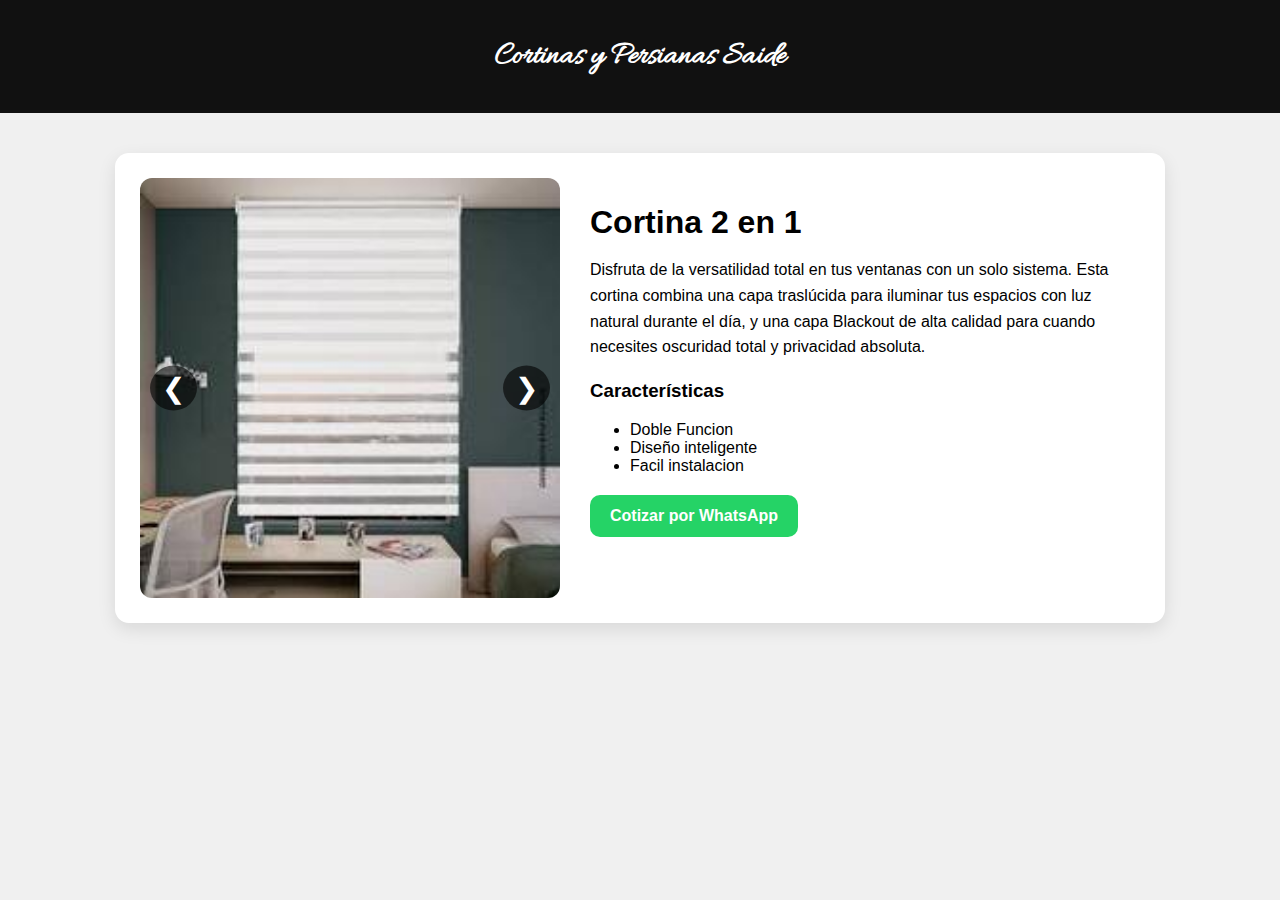
<file: Persiana-21.html>
<!DOCTYPE html>
<html lang="es">
<head>
<meta charset="UTF-8">
<meta name="viewport" content="width=device-width, initial-scale=1.0">
<title>Cortina 2 en uno-Cortinas y Persianas Saide</title>

<style>
  body{
    font-family: Arial, sans-serif;
    background:#f0f0f0;
    margin:0;
  }    

  header{
    background:#111;
    color:white;
    padding:15px;
    text-align:center;
      font-family: 'Allura', cursive;
  }

  .producto{
    max-width:1000px;
    margin:40px auto;
    background:white;
    padding:25px;
    border-radius:14px;
    box-shadow:0 6px 18px rgba(0,0,0,.1);
    display:flex;
    gap:30px;
    flex-wrap:wrap;
  }

  /* CARRUSEL */
  .carousel{
    position:relative;
    width:100%;
    max-width:420px;
  }

  .carousel img{
    width:100%;
    border-radius:12px;
    object-fit:cover;
    display:block;
  }

  .carousel button{
    position:absolute;
    top:50%;
    transform:translateY(-50%);
    background:rgba(0,0,0,.6);
    color:white;
    border:none;
    font-size:28px;
    padding:6px 12px;
    cursor:pointer;
    border-radius:50%;
  }

  .carousel button:hover{
    background:rgba(0,0,0,.8);
  }

  .prev{ left:10px; }
  .next{ right:10px; }

  /* INFO */
  .info{
    flex:1;
  }

  .info h2{
    font-size:2rem;
    margin-bottom:10px;
  }

  .info p{
    line-height:1.6;
    margin-bottom:20px;
  }

  .info ul{
    margin-bottom:20px;
  }

  .btn{
    display:inline-block;
    background:#25D366;
    color:white;
    padding:12px 20px;
    border-radius:10px;
    text-decoration:none;
    font-weight:bold;
  }

  .btn:hover{
    background:#1ebe5d;
  }

  @media(max-width:768px){
    .producto{
      flex-direction:column;
      align-items:center;
    }
  }
</style>
</head>

<body>

  <link href="https://fonts.googleapis.com/css2?family=Poppins:wght@300;400;600;700&display=swap" rel="stylesheet">
<link href="https://fonts.googleapis.com/css2?family=Dancing+Script:wght@400;600;700&display=swap" rel="stylesheet">
<link href="https://fonts.googleapis.com/css2?family=Allura&display=swap" rel="stylesheet">

<header>
  <h1>Cortinas y Persianas Saide</h1>
</header>

<div class="producto">

  <!-- CARRUSEL JPG -->
  <div class="carousel">
    <img id="slide" src="cs1.jpg" alt="Producto">
    <button class="prev" onclick="prev()">&#10094;</button>
    <button class="next" onclick="next()">&#10095;</button>
  </div>

  <!-- INFO -->
  <div class="info">
    <h2>Cortina 2 en 1</h2>

    <p>
Disfruta de la versatilidad total en tus ventanas con un solo sistema. Esta cortina combina una capa traslúcida para iluminar tus espacios con luz natural durante el día, y una capa Blackout de alta calidad para cuando necesites oscuridad total y privacidad absoluta.
    <h3>Características</h3>
    <ul>
      <li>Doble Funcion</li>
      <li>Diseño inteligente</li>
      <li>Facil instalacion</li>
    </ul>

    <a class="btn" href="https://wa.me/573178117529?text=Hola%2C%20me%20gustaria%20recibir%20informacion%20sobre%20la%20cortina%202%20en%201" target="_blank">
      Cotizar por WhatsApp
    </a>
  </div>

</div>

<script>
  const images = [
    'cs1.jpg',
    'cs2.jpg',
    'cs3.jpg'
  ];

  let index = 0;
  const slide = document.getElementById('slide');

  function show(){
    slide.src = images[index];
  }

  function next(){
    index = (index + 1) % images.length;
    show();
  }

  function prev(){
    index = (index - 1 + images.length) % images.length;
    show();
  }
</script>

</body>

</html>
</file>
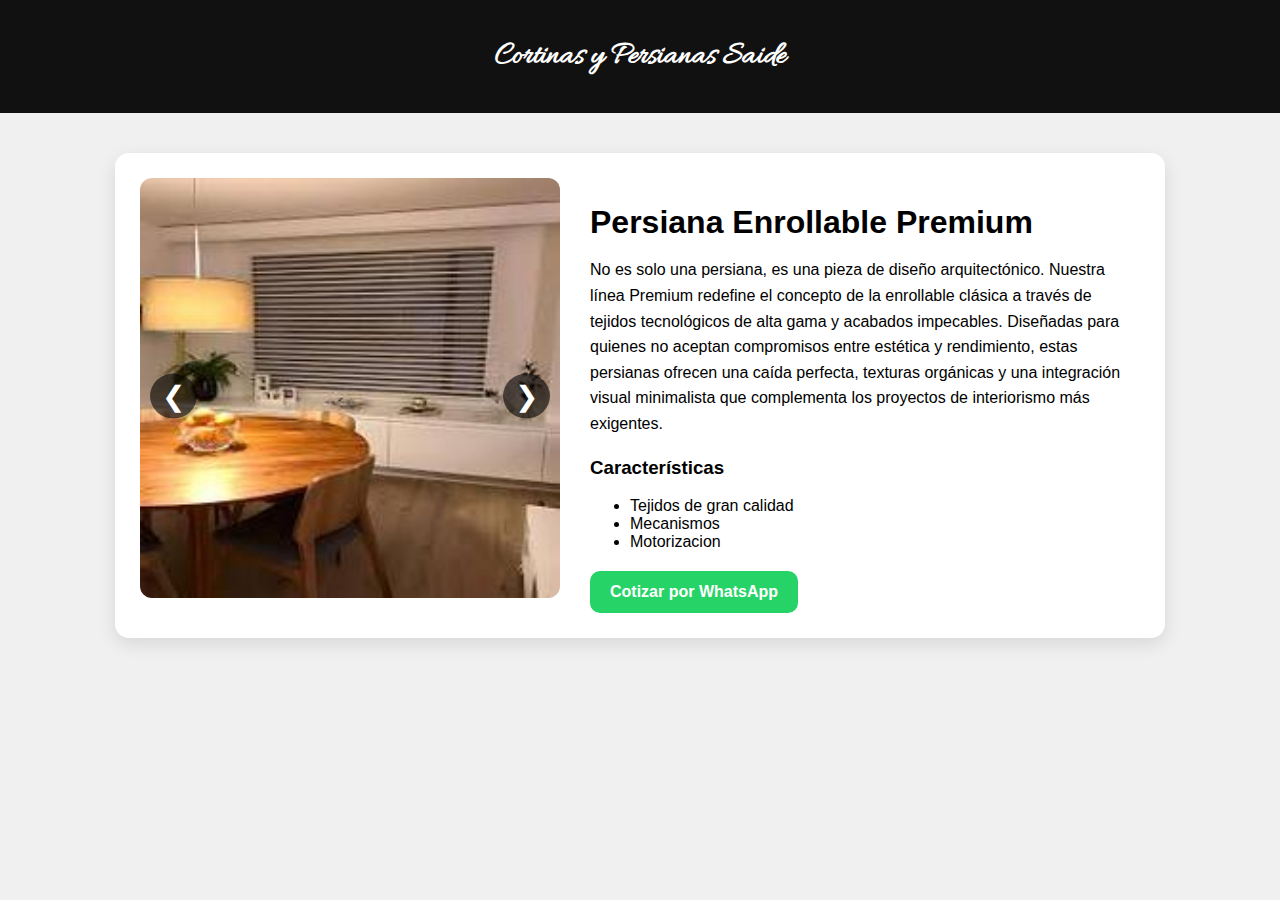
<file: Persiana-premium.html>
<!DOCTYPE html>
<html lang="es">
<head>
<meta charset="UTF-8">
<meta name="viewport" content="width=device-width, initial-scale=1.0">
<title>Persiana Enrollable Premium - Cortinas y Persianas Saide</title>

<style>
  body{
    font-family: Arial, sans-serif;
    background:#f0f0f0;
    margin:0;
  }

  header{
    background:#111;
    color:white;
    padding:15px;
    text-align:center;
      font-family: 'Allura', cursive;
  }

  .producto{
    max-width:1000px;
    margin:40px auto;
    background:white;
    padding:25px;
    border-radius:14px;
    box-shadow:0 6px 18px rgba(0,0,0,.1);
    display:flex;
    gap:30px;
    flex-wrap:wrap;
  }

  /* CARRUSEL */
  .carousel{
    position:relative;
    width:100%;
    max-width:420px;
  }

  .carousel img{
    width:100%;
    border-radius:12px;
    object-fit:cover;
    display:block;
  }

  .carousel button{
    position:absolute;
    top:50%;
    transform:translateY(-50%);
    background:rgba(0,0,0,.6);
    color:white;
    border:none;
    font-size:28px;
    padding:6px 12px;
    cursor:pointer;
    border-radius:50%;
  }

  .carousel button:hover{
    background:rgba(0,0,0,.8);
  }

  .prev{ left:10px; }
  .next{ right:10px; }

  /* INFO */
  .info{
    flex:1;
  }

  .info h2{
    font-size:2rem;
    margin-bottom:10px;
  }

  .info p{
    line-height:1.6;
    margin-bottom:20px;
  }

  .info ul{
    margin-bottom:20px;
  }

  .btn{
    display:inline-block;
    background:#25D366;
    color:white;
    padding:12px 20px;
    border-radius:10px;
    text-decoration:none;
    font-weight:bold;
  }

  .btn:hover{
    background:#1ebe5d;
  }

  @media(max-width:768px){
    .producto{
      flex-direction:column;
      align-items:center;
    }
  }
</style>
</head>

<body>

  <link href="https://fonts.googleapis.com/css2?family=Poppins:wght@300;400;600;700&display=swap" rel="stylesheet">
<link href="https://fonts.googleapis.com/css2?family=Dancing+Script:wght@400;600;700&display=swap" rel="stylesheet">
<link href="https://fonts.googleapis.com/css2?family=Allura&display=swap" rel="stylesheet">

<header>
  <h1>Cortinas y Persianas Saide</h1>
</header>

<div class="producto">

  <!-- CARRUSEL JPG -->
  <div class="carousel">
    <img id="slide" src="c1.jpg" alt="Producto">
    <button class="prev" onclick="prev()">&#10094;</button>
    <button class="next" onclick="next()">&#10095;</button>
  </div>

  <!-- INFO -->
  <div class="info">
    <h2>Persiana Enrollable Premium</h2>

    <p>
No es solo una persiana, es una pieza de diseño arquitectónico. Nuestra línea Premium redefine el concepto de la enrollable clásica a través de tejidos tecnológicos de alta gama y acabados impecables. Diseñadas para quienes no aceptan compromisos entre estética y rendimiento, estas persianas ofrecen una caída perfecta, texturas orgánicas y una integración visual minimalista que complementa los proyectos de interiorismo más exigentes.
    <h3>Características</h3>
    <ul>
      <li>Tejidos de gran calidad</li>
      <li>Mecanismos</li>
      <li>Motorizacion</li>
    </ul>

    <a class="btn" href="https://wa.me/573219881967?text=Hola%2C%20me%20gustaria%20recibir%20informacion%20sobre%20la%20Persiana%20Enrollable%20Premium" target="_blank">
      Cotizar por WhatsApp
    </a>
  </div>

</div>

<script>
  const images = [
    'c1.jpg',
    'c2.jpg',
    'c3.jpg'
  ];

  let index = 0;
  const slide = document.getElementById('slide');

  function show(){
    slide.src = images[index];
  }

  function next(){
    index = (index + 1) % images.length;
    show();
  }

  function prev(){
    index = (index - 1 + images.length) % images.length;
    show();
  }
</script>

</body>
</html>
</file>
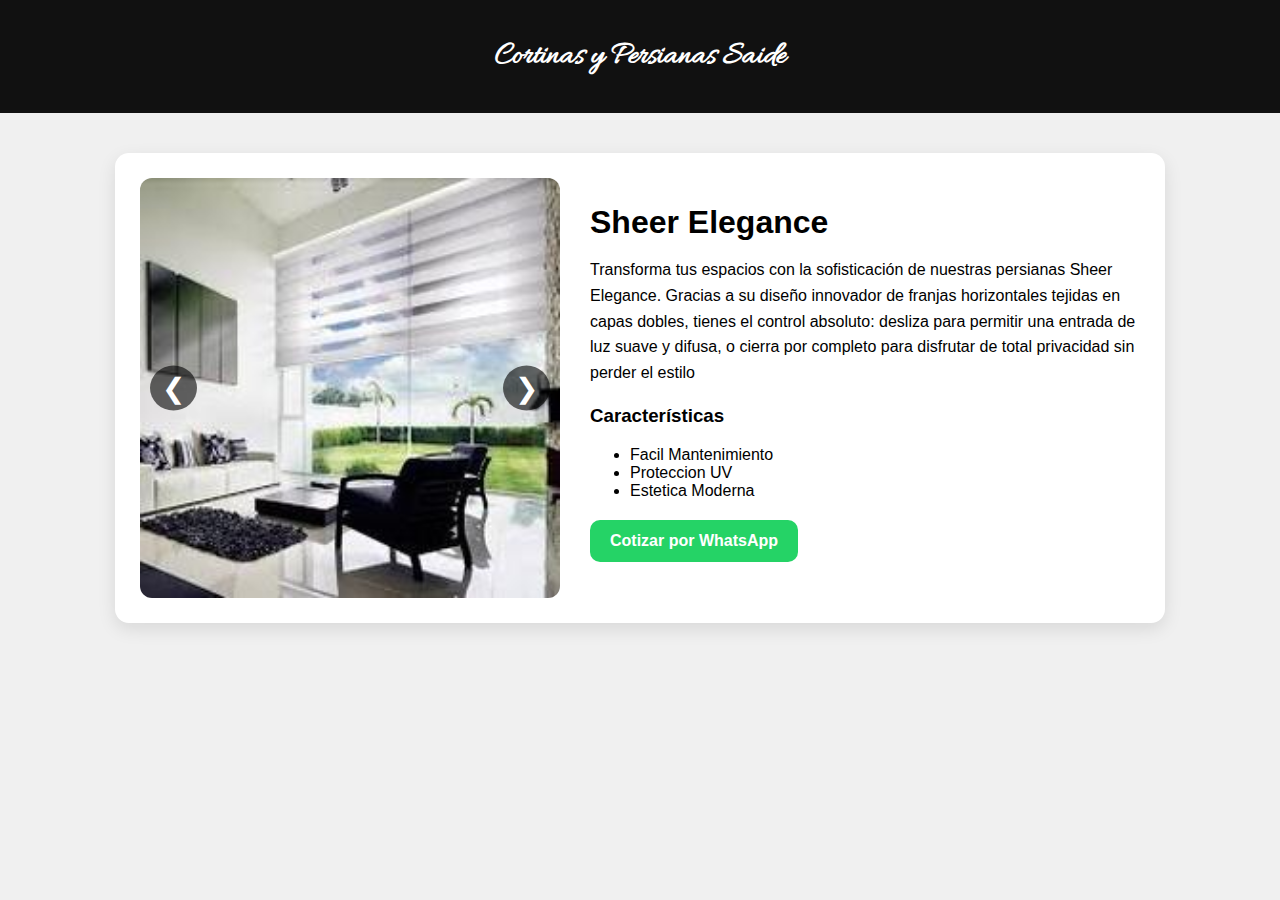
<file: Sheer-elegance.html>
<!DOCTYPE html>
<html lang="es">
<head>
<meta charset="UTF-8">
<meta name="viewport" content="width=device-width, initial-scale=1.0">
<title>Sheer Elegance - Cortinas y Persianas Saide</title>

<style>
  body{
    font-family: Arial, sans-serif;
    background:#f0f0f0;
    margin:0;
  }

  header{
    background:#111;
    color:white;
    padding:15px;
    text-align:center;
      font-family: 'Allura', cursive;
  }

  .producto{
    max-width:1000px;
    margin:40px auto;
    background:white;
    padding:25px;
    border-radius:14px;
    box-shadow:0 6px 18px rgba(0,0,0,.1);
    display:flex;
    gap:30px;
    flex-wrap:wrap;
  }

  /* CARRUSEL */
  .carousel{
    position:relative;
    width:100%;
    max-width:420px;
  }

  .carousel img{
    width:100%;
    border-radius:12px;
    object-fit:cover;
    display:block;
  }

  .carousel button{
    position:absolute;
    top:50%;
    transform:translateY(-50%);
    background:rgba(0,0,0,.6);
    color:white;
    border:none;
    font-size:28px;
    padding:6px 12px;
    cursor:pointer;
    border-radius:50%;
  }

  .carousel button:hover{
    background:rgba(0,0,0,.8);
  }

  .prev{ left:10px; }
  .next{ right:10px; }

  /* INFO */
  .info{
    flex:1;
  }

  .info h2{
    font-size:2rem;
    margin-bottom:10px;
  }

  .info p{
    line-height:1.6;
    margin-bottom:20px;
  }

  .info ul{
    margin-bottom:20px;
  }

  .btn{
    display:inline-block;
    background:#25D366;
    color:white;
    padding:12px 20px;
    border-radius:10px;
    text-decoration:none;
    font-weight:bold;
  }

  .btn:hover{
    background:#1ebe5d;
  }

  @media(max-width:768px){
    .producto{
      flex-direction:column;
      align-items:center;
    }
  }
</style>
</head>

<body>

  <link href="https://fonts.googleapis.com/css2?family=Poppins:wght@300;400;600;700&display=swap" rel="stylesheet">
<link href="https://fonts.googleapis.com/css2?family=Dancing+Script:wght@400;600;700&display=swap" rel="stylesheet">
<link href="https://fonts.googleapis.com/css2?family=Allura&display=swap" rel="stylesheet">

<header>
  <h1>Cortinas y Persianas Saide</h1>
</header>

<div class="producto">

  <!-- CARRUSEL JPG -->
  <div class="carousel">
    <img id="slide" src="z1.jpg" alt="Producto">
    <button class="prev" onclick="prev()">&#10094;</button>
    <button class="next" onclick="next()">&#10095;</button>
  </div>

  <!-- INFO -->
  <div class="info">
    <h2>Sheer Elegance</h2>

    <p>
Transforma tus espacios con la sofisticación de nuestras persianas Sheer Elegance. Gracias a su diseño innovador de franjas horizontales tejidas en capas dobles, tienes el control absoluto: desliza para permitir una entrada de luz suave y difusa, o cierra por completo para disfrutar de total privacidad sin perder el estilo
    <h3>Características</h3>
    <ul>
      <li>Facil Mantenimiento</li>
      <li>Proteccion UV</li>
      <li>Estetica Moderna</li>
    </ul>

    <a class="btn" href="https://wa.me/573219881967?text=Hola%2C%20me%20gustaria%20recibir%20informacion%20sobre%20la%20Sheer%20Elegance" target="_blank">
      Cotizar por WhatsApp
    </a>
  </div>

</div>

<script>
  const images = [
    'z1.jpg',
    'z2.jpg',
    'z3.jpg'
  ];

  let index = 0;
  const slide = document.getElementById('slide');

  function show(){
    slide.src = images[index];
  }

  function next(){
    index = (index + 1) % images.length;
    show();
  }

  function prev(){
    index = (index - 1 + images.length) % images.length;
    show();
  }
</script>

</body>
</html>
</file>
